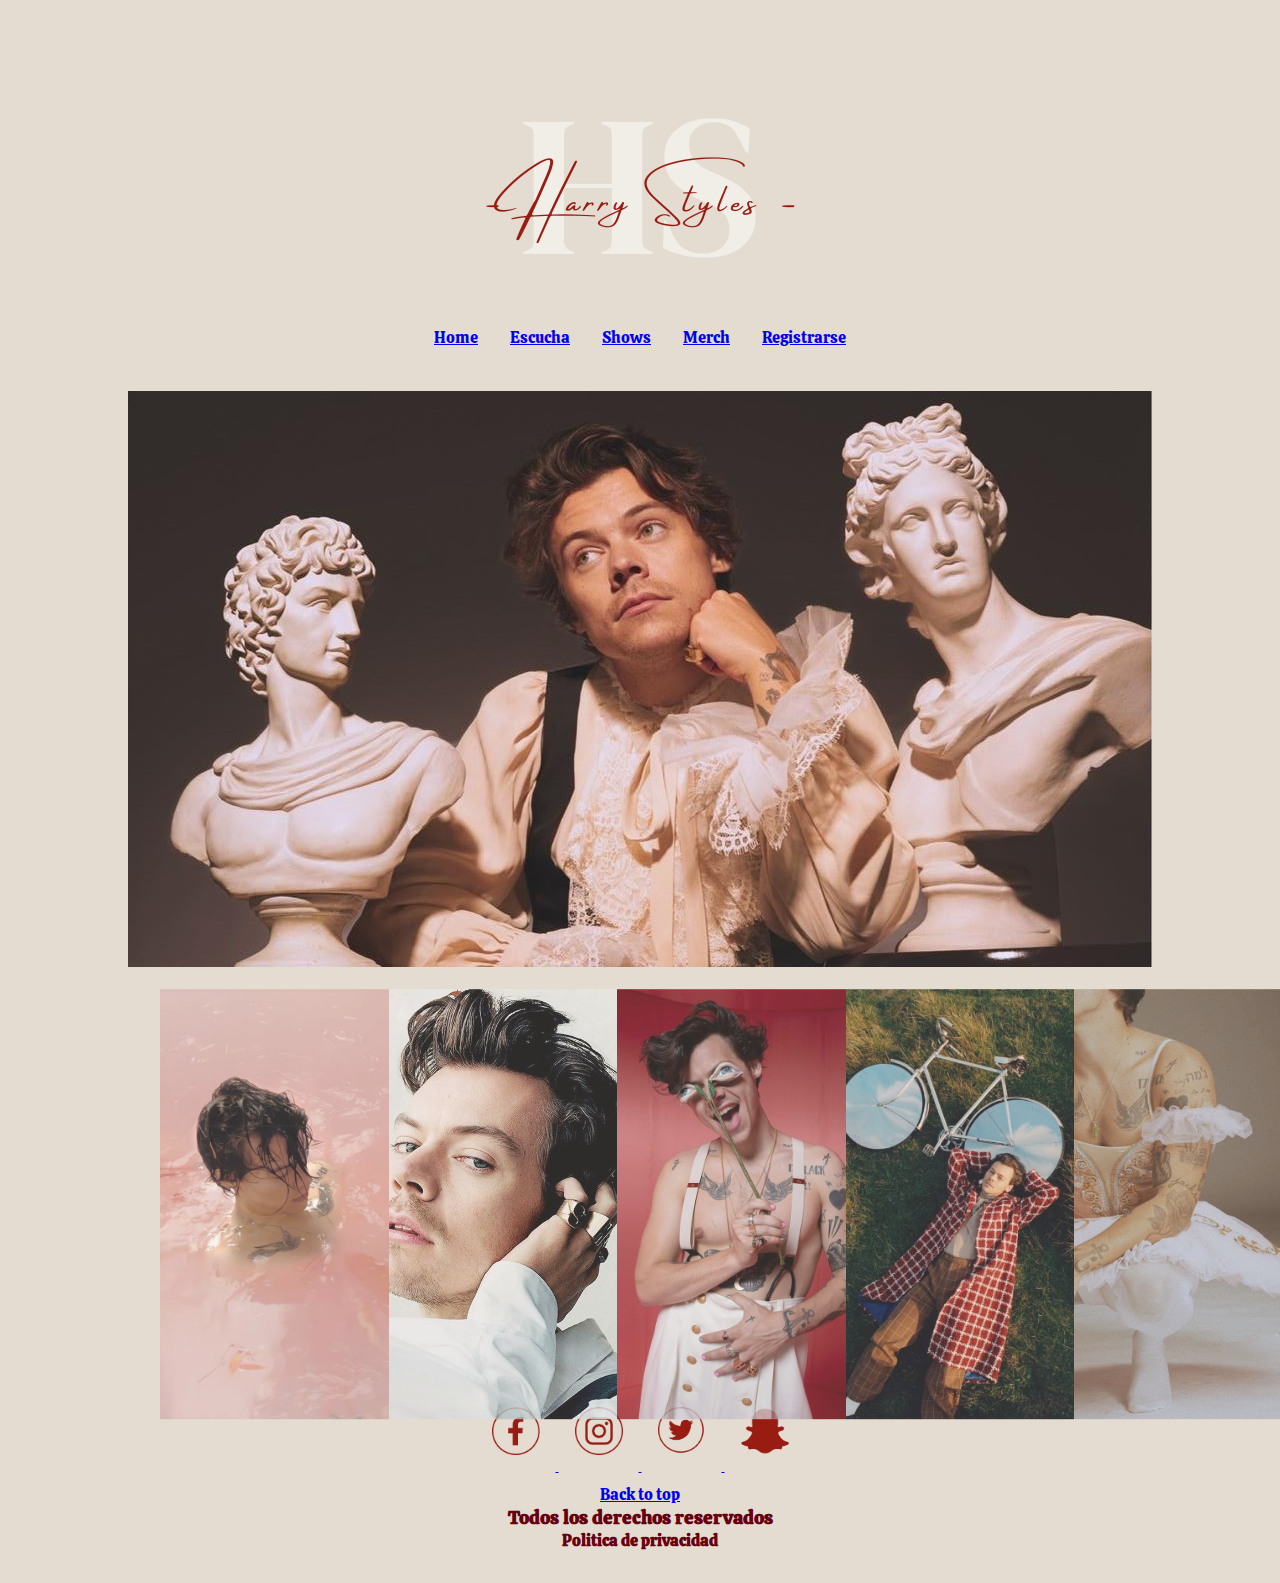
<file: index.html>
<!DOCTYPE html>
<html lang="en">
<head>
    <meta charset="UTF-8">
    <meta http-equiv="X-UA-Compatible" content="IE=edge">
    <meta name="viewport" content="width=device-width, initial-scale=1.0">
    <link rel="stylesheet" id="fa-css" href="https://cdnjs.cloudflare.com/ajax/libs/font-awesome/5.15.4/css/all.min.css" type="text/css" media="all">
    
    <!--link de boostrap-->
    <link href="https://cdn.jsdelivr.net/npm/bootstrap@5.3.0-alpha1/dist/css/bootstrap.min.css" rel="stylesheet" integrity="sha384-GLhlTQ8iRABdZLl6O3oVMWSktQOp6b7In1Zl3/Jr59b6EGGoI1aFkw7cmDA6j6gD" crossorigin="anonymous">
    <!--Link de Css-->
    <link rel="stylesheet" href="css/main.css">
    <!--Link de fuente-->
    <link rel="preconnect" href="https://fonts.googleapis.com">
    <link rel="preconnect" href="https://fonts.gstatic.com" crossorigin>
    <link href="https://fonts.googleapis.com/css2?family=Calistoga&family=Cormorant+Garamond:wght@600&family=Covered+By+Your+Grace&family=DM+Serif+Display:ital@1&family=Eagle+Lake&family=Elsie:wght@900&family=Englebert&family=Fraunces:ital,wght@1,900&family=Jura:wght@300&family=Lacquer&family=Orbitron:wght@500&family=Roboto:ital,wght@0,400;1,500&family=Sedgwick+Ave+Display&family=Syne:wght@700&display=swap" rel="stylesheet">

    

    

    <title>Harry Styles - PaginaOficial</title>
</head>
<body>
    <header class="container">
        <IMg> <img src="img/HarryLogoDos.png" alt="Logo con el nombre Harry Styles"></IMg>
        
        <nav>
            <ul>
                <li>
                    <a href="index.html">
                        Home
                    </a>
                </li>
                <li>
                    <a href="../ProyectoFinal2/pages/Escucha.html">
                        Escucha
                    </a>
                </li>
                <li>
                    <a href="../ProyectoFinal2/pages/Shows.html">
                        Shows
                    </a>
                </li>
                <li>
                    <a href="../ProyectoFinal2/pages/Merch.html">
                        Merch
                    </a>
                </li>
                <li>
                    <a href="../ProyectoFinal2/pages/Registrarse.html">
                        Registrarse
                    </a>
                </li>
             </ul> 
        </nav>  
            
        
    </header>

    <main class="mainIndex">
        <img class="harryMain" src="./img/harryTsiete.jpg" alt="Foto de Harry Styles">
    </main>
        <section class="sectionIndex">
        
            <img class="HarryUno" src="img/harryTtres.jpg" alt="Foto de Harry Styles">
       
        
            <img class="HarryDos" src="img/harryBeigeDos.jpg" alt="Foto de Harry Styles">
        
        
            <img class="HarryTres" src="img/HarryRedDos.jpg" alt="Foto de Harry Styles">
        
        
            <img class="HarryCuatro" src="img/harryTcuatro.jpg" alt="Foto de Harry Styles">
        
        
            <img class="HarryCinco" src="img/harryBeigeCinco.jpg" alt="Foto de Harry Styles">

            <img class="HarrySeis" src="img/harryTcinco.jpg" alt="Foto de Harry Styles">

            <img class="harryTsiete" src="img/harryTuno.jpg" alt="Foto de Harry Styles">
        

    </section>

    

    <footer class="text-muted py-5">
        
        <div>
            <a href="https://www.facebook.com/">
                <img src="img/facebook.png" alt="logo de facebook ">
            </a>
            <a href="https://www.instagram.com/">
                <img src="img/instagram.png" alt="logo de instagram">
            </a>
            <a href="https://www.twitter.com/">
                <img src="img/twitter.png" alt="logo de twitter">
            </a>
            <a href="https://www.snapchat.com/">
                <img src="img/SnapchatUno.png" alt="logo de snapchat">
            </a>

        </div>
        <div class="container">
            <p class="float-end mb-1">
              <a href="#">Back to top</a>
            </p>
        <h3>Todos los derechos reservados</h3>
        <h4>Politica de privacidad</h4>

    </footer>
    <script src="https://cdn.jsdelivr.net/npm/bootstrap@5.3.0-alpha1/dist/js/bootstrap.bundle.min.js" integrity="sha384-w76AqPfDkMBDXo30jS1Sgez6pr3x5MlQ1ZAGC+nuZB+EYdgRZgiwxhTBTkF7CXvN" crossorigin="anonymous"></script>
    
</body>
</html>
</file>
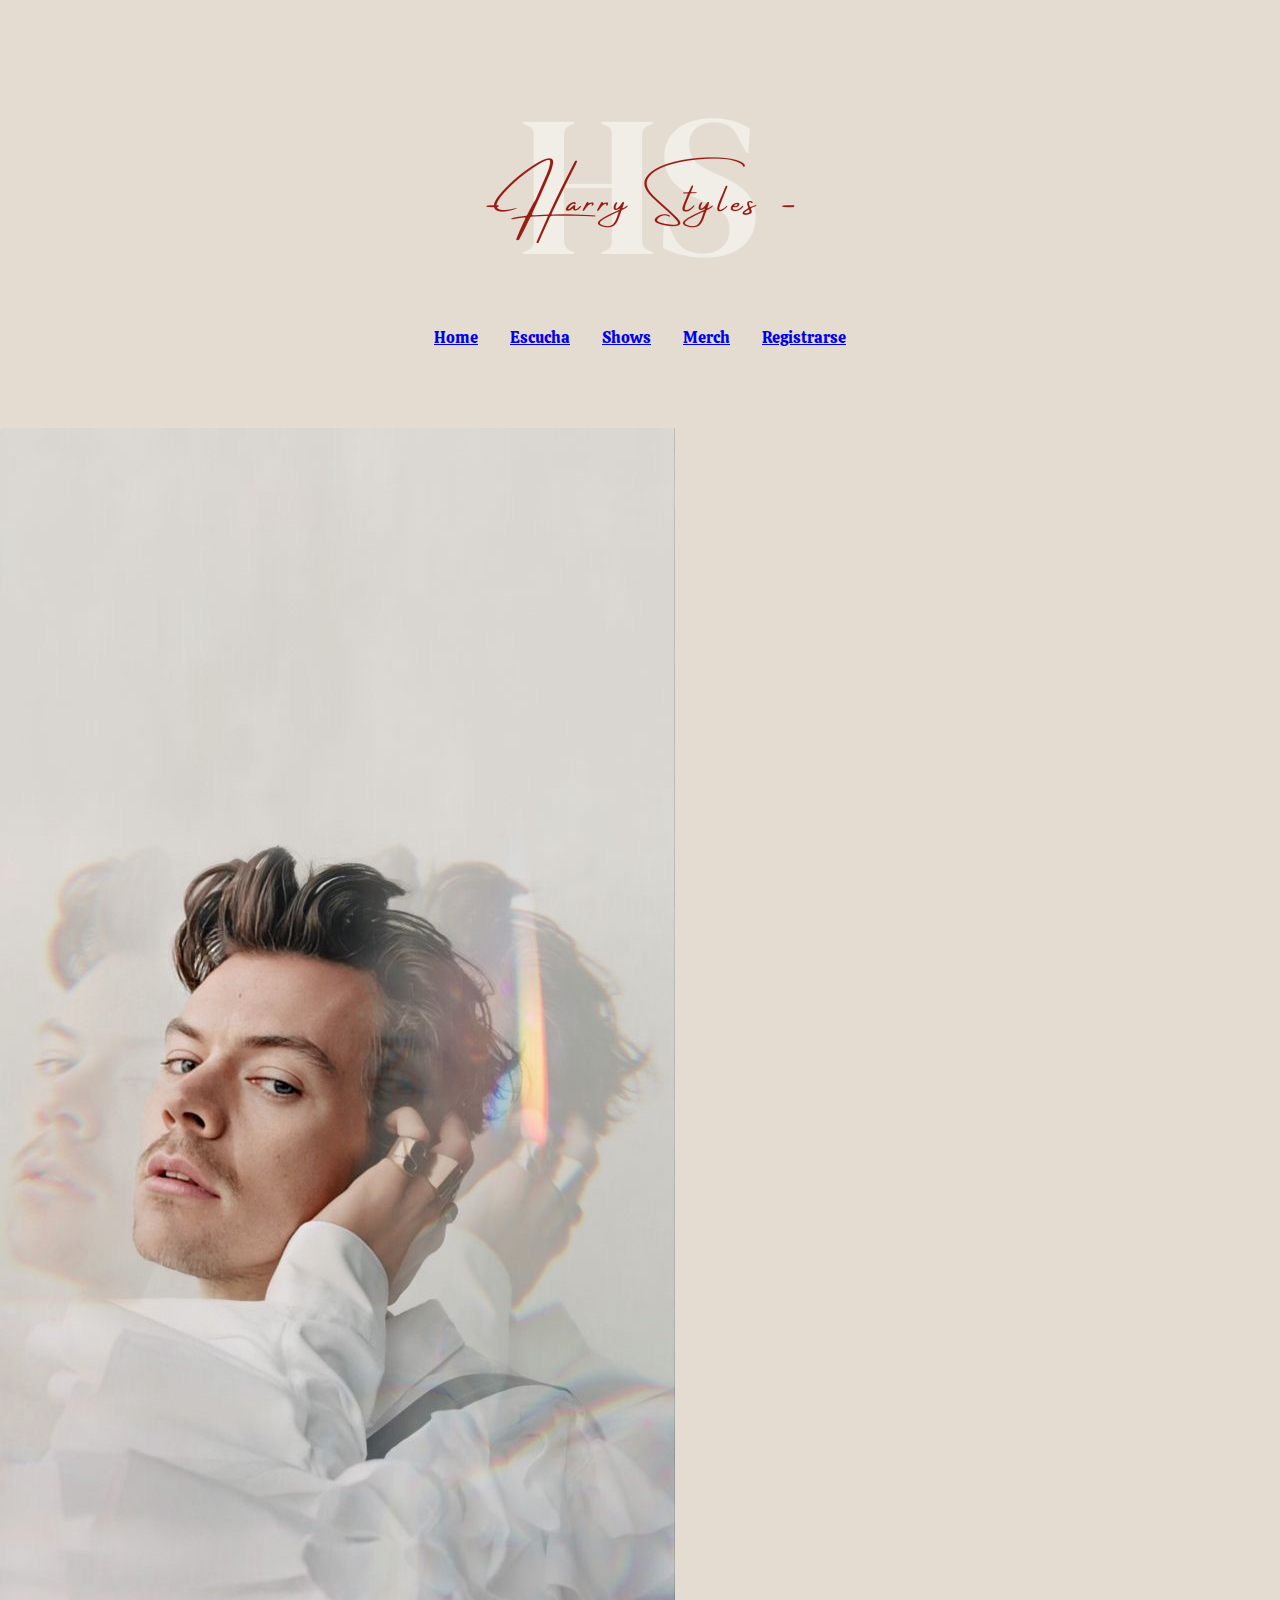
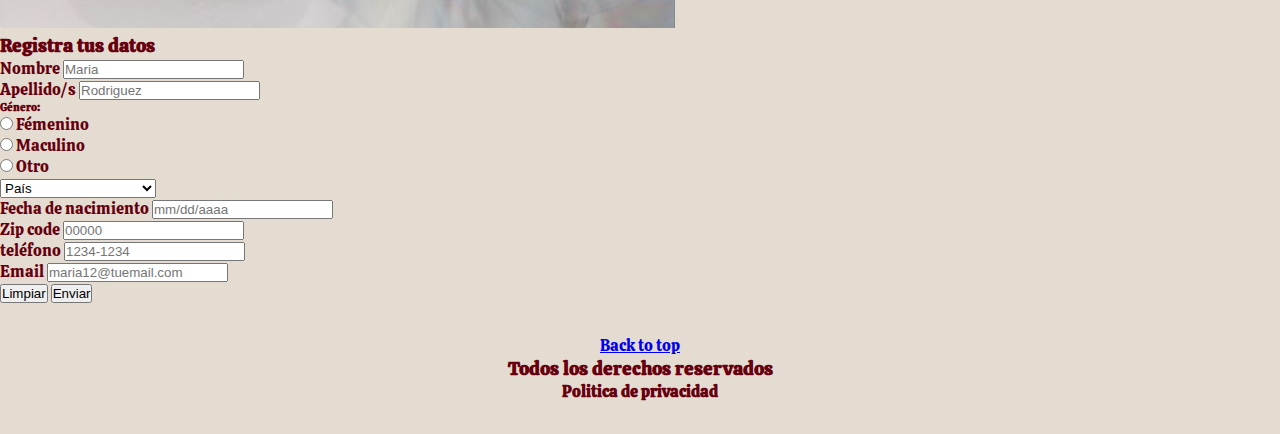
<file: pages/Registrarse.html>
<!DOCTYPE html>
<html lang="en">
<head>
    <meta charset="UTF-8">
    <meta http-equiv="X-UA-Compatible" content="IE=edge">
    <meta name="viewport" content="width=device-width, initial-scale=1.0">
    <link href="https://cdn.jsdelivr.net/npm/bootstrap@5.3.0-alpha1/dist/css/bootstrap.min.css" rel="stylesheet" integrity="sha384-GLhlTQ8iRABdZLl6O3oVMWSktQOp6b7In1Zl3/Jr59b6EGGoI1aFkw7cmDA6j6gD" crossorigin="anonymous">

    <!--Link de Css-->
    <link rel="stylesheet" href="../css/main.css">
    <!--Link de fuente-->
    <link rel="preconnect" href="https://fonts.googleapis.com">
    <link rel="preconnect" href="https://fonts.gstatic.com" crossorigin>
    <link href="https://fonts.googleapis.com/css2?family=Calistoga&family=Cormorant+Garamond:wght@600&family=Covered+By+Your+Grace&family=DM+Serif+Display:ital@1&family=Eagle+Lake&family=Elsie:wght@900&family=Englebert&family=Fraunces:ital,wght@1,900&family=Jura:wght@300&family=Lacquer&family=Orbitron:wght@500&family=Roboto:ital,wght@0,400;1,500&family=Sedgwick+Ave+Display&family=Syne:wght@700&display=swap" rel="stylesheet">
    <title>Registrarse - PaginaOficial</title>
    
</head>
<body>
    <header class="headerPages">
        <img src="../img/HarryLogoDos.png" alt="logo del artista">
        <nav>
            <ul>
                <li>
                    <a href="../index.html">
                        Home
                    </a>
                    
                </li>
                <li>
                    <a href="Escucha.html">
                        Escucha
                    </a>
                </li>
                <li>
                    <a href="Shows.html">
                        Shows
                    </a>
                </li>
                <li>
                    <a href="Merch.html">
                        Merch
                    </a>
                </li>
                <li>
                    <a href="Registrarse.html">
                        Registrarse
                    </a>
                </li>
        
                
    </header>
    
    
    <section class="h-100 bg-dark">
        <div class="container py-5 h-100">
          <div class="row d-flex justify-content-center align-items-center h-100">
            <div class="col">
              <div class="card card-registration my-4">
                <div class="row g-0">
                  <div class="col-xl-6 d-none d-xl-block">
                    <img src="../img/HarryRedUno (5).jpg"
                      alt="Foto de Harry Styles" class="img-fluid"
                      style="border-top-left-radius: .25rem; border-bottom-left-radius: .25rem;" />
                  </div>
                  <div class="col-xl-6">
                    <div class="card-body p-md-5 text-black">
                      <h3 class="mb-5 text-uppercase">Registra tus datos</h3>
      
                      <div class="row">
                        <div class="col-md-6 mb-4">
                          <div class="form-outline">
                            <label class="form-label" for="form3Example1m">Nombre</label>
                            <input type="text" id="form3Example1m" placeholder="Maria" class="form-control form-control-lg" />
                            
                            
                          </div>
                        </div>
                        <div class="col-md-6 mb-4">
                          <div class="form-outline">
                            <label class="form-label" for="form3Example1n">Apellido/s</label>
                            <input type="text" id="form3Example1n" placeholder="Rodriguez" class="form-control form-control-lg" />
                            
                          </div>
                        </div>
                      </div>
      
                      
      
                      <div class="d-md-flex justify-content-start align-items-center mb-4 py-2">
      
                        <h6 class="mb-0 me-4">Género: </h6>
      
                        <div class="form-check form-check-inline mb-0 me-4">
                          <input class="form-check-input" type="radio" name="inlineRadioOptions" id="femaleGender"
                            value="option1" />
                          <label class="form-check-label" for="femaleGender">Fémenino</label>
                        </div>
      
                        <div class="form-check form-check-inline mb-0 me-4">
                          <input class="form-check-input" type="radio" name="inlineRadioOptions" id="maleGender"
                            value="option2" />
                          <label class="form-check-label" for="maleGender">Maculino</label>
                        </div>
      
                        <div class="form-check form-check-inline mb-0">
                          <input class="form-check-input" type="radio" name="inlineRadioOptions" id="otherGender"
                            value="option3" />
                          <label class="form-check-label" for="otherGender">Otro</label>
                        </div>
      
                      </div>
      
                      <div class="row">
                        <div class="col-md-6 mb-4">
      
                          <select class="select">
                            <option value="1">País</option>
                            <option value="2">Afghanistan</option>
                            <option value="3">Alemania</option>
                            <option value="4">Andorra</option>
                            <option value="2">Angola</option>
                            <option value="3">Antigua y Barbuda</option>
                            <option value="4">Arabia Saudita</option>
                            <option value="2">Argelia</option>
                            <option value="3">Argentina</option>
                            <option value="4">Armenia</option>
                            <option value="2">Australia</option>
                            <option value="3">Austria</option>
                            <option value="4">Azerbaiyán</option>
                            <option value="2">Bahamas</option>
                            <option value="3">Bangladés</option>
                            <option value="4">Barbados</option>
                            <option value="2">Baréin</option>
                            <option value="3">Bélgica</option>
                            <option value="4">Belice</option>
                            <option value="2">Benín</option>
                            <option value="3">Bielorrusia</option>
                            <option value="4">Birmania</option>
                            <option value="2">Bolivia</option>
                            <option value="3">Bosnia y Herzegovina</option>
                            <option value="4">Botsuana</option>
                            <option value="2">Brasil</option>
                            <option value="3">Brunéi</option>
                            <option value="4">Bulgaria</option>
                            <option value="2">Camerún</option>
                            <option value="3">Canadá</option>
                            <option value="4">Catar</option>
                            <option value="2">Chile</option>
                            <option value="3">China</option>
                            <option value="4">Colombia</option>
                            <option value="2">Costa Rica</option>
                            <option value="3">Croacia</option>
                            <option value="4">Cuba</option>
                            <option value="2">Ecuador</option>
                            <option value="3">El Salvador</option>
                            <option value="4">Eslovenia</option>
                            <option value="2">España</option>
                            <option value="3">Estados Unidos</option>
                            <option value="4">Finlandia</option>
                            <option value="2">Francia</option>
                            <option value="3">Grecia</option>
                            <option value="4">Guatemala</option>
                            <option value="2">Guinea</option>
                            <option value="3">Haití</option>
                            <option value="4">Honduras</option>
                            <option value="2">Israel</option>
                            <option value="3">Italia</option>
                            <option value="4">Irlanda</option>
                            <option value="2">Jamaica</option>
                            <option value="3">Japón</option>
                            <option value="4">Marruecos</option>
                            <option value="2">México</option>
                            <option value="3">Nicaragua</option>
                            <option value="4">Nueva Zelanda</option>
                            <option value="2">Países Bajos</option>
                            <option value="3">Panamá</option>
                            <option value="4">Paraguay</option>
                            <option value="2">Perú</option>
                            <option value="3">Portugal</option>
                            <option value="4">Reino Unido</option>
                            <option value="2">República Checa</option>
                            <option value="3">República Dominicana</option>
                            <option value="4">Sudáfrica</option>
                            <option value="2">Suecia</option>
                            <option value="3">Suiza</option>
                            <option value="4">Tailandia</option>
                            <option value="2">Túnez</option>
                            <option value="3">Turquía</option>
                            <option value="4">Ucrania</option>
                            <option value="2">Uruguay</option>
                            <option value="3">Uzbekistán</option>
                            <option value="4">Venezuela</option>
                            <option value="2">Zambia</option>
                            
                            
                          </select>
      
                        </div>
                        
                      </div>
      
                      <div class="form-outline mb-4">
                        <label class="form-label" for="form3Example9">Fecha de nacimiento</label>
                        <input type="text" id="form3Example9" class="form-control form-control-lg" name="DOB" placeholder="mm/dd/aaaa" />
                        
                        
                        
                        
                      </div>
      
                      <div class="form-outline mb-4">
                        <label class="form-label" for="form3Example90">Zip code</label>
                        <input type="text" id="form3Example90" class="form-control form-control-lg" name="ZIP" placeholder="00000"/>
                        
                      </div>
      
                      <div class="form-outline mb-4">
                        <label class="form-label" for="form3Example99">teléfono</label>
                        <input type="text" id="form3Example99" class="form-control form-control-lg" name="teléfono" placeholder="1234-1234"/>
                        
                      </div>
      
                      <div class="form-outline mb-4">
                        <label class="form-label" for="form3Example97">Email</label>
                        <input type="text" id="form3Example97" class="form-control form-control-lg" name="email" placeholder="maria12@tuemail.com"/>
                        
                      </div>
      
                      <div class="d-flex justify-content-end pt-3">
                        <button type="reset" class="btn btn-light btn-lg">Limpiar</button>
                        <button type="submit" class="btn btn-warning btn-lg ms-2">Enviar</button>
                      </div>
                      
                    </div>
                  </div>
                </div>
              </div>
            </div>
          </div>
        </div>
      </section>
    


    <footer class="text-muted py-5">
      <div class="container">
        <p class="float-end mb-1">
          <a href="#">Back to top</a>
        </p>
      <h3>Todos los derechos reservados</h3>
      <h4>Politica de privacidad</h4>
    </footer>
    <script src="https://cdn.jsdelivr.net/npm/bootstrap@5.3.0-alpha1/dist/js/bootstrap.bundle.min.js" integrity="sha384-w76AqPfDkMBDXo30jS1Sgez6pr3x5MlQ1ZAGC+nuZB+EYdgRZgiwxhTBTkF7CXvN" crossorigin="anonymous"></script>
</body>
</html>
</file>
<file: css/main.css>
/* reset*/
*{
    margin: 0;
    padding: 0;
    box-sizing: border-box;
}

/*estilos generales*/

body{
    
    background-color: #E4DCD1;
    font-family: 'Calistoga', cursive;
    color: #66000f;
}

/*estilos de header*/

header{
    color: black;
    display: grid;
    justify-content: space-around;
    align-items: center;
    padding: 80px;
    text-decoration: none;
    
}




header nav ul{
    display: flex;
    list-style: none;
    text-decoration: none;
    gap: 2rem;
    justify-content: center;
    list-style: none;
    
    
    
}
.card-registration .select-input.form-control[readonly]:not([disabled]) {
    font-size: 1rem;
    line-height: 2.15;
    padding-left: .75em;
    padding-right: .75em;
    }
    .card-registration .select-arrow {
    top: 13px;
    }




/*estilos de main*/

main div img{
    width: 400px;
    height: 400px;
    object-fit: cover;
    

}
main{
    height: 170vh;
    margin: 3rem 3rem 3rem 3rem;
    background-color: #E4DCD1;
    gap: 2rem;

    
        
}

.mainIndex{
    height: 0vh;
}

.sectionIndex{
    height: 780vh;
    
}


.harryMain{
    display: none;
}



.mainRegistrarse{
    height: 200vh;
    margin: 2rem 2rem 2rem 2rem;
    padding: 3rem;
    

}



.mainShows {
    height: 200vh;
    text-decoration: none;
    display: grid;
    text-align: start;
    justify-content: center;
    margin: 1rem;

    }

    .mainEscucha{
        height: 300vh;
        justify-content: center;
        gap: 4rem;
        text-align: start;
    }

.maiMerch{
    height: 1010vh;
}

.discoUno, .discoDos, .camisetaUno, .camisetaDos, .camisetaTres, .camisetaCuatro, .hoodieUno, .hoodieDos, .hoodieTres, .hoodieCuatro{
    width: 350PX;
    height: 450px;
    
}

/*estilos de items de main*/
.HarryCuatro, .HarryCinco{
    display: none;

}





/*estilos footer*/

footer{
    margin: 1rem;
    padding: 1rem;
    text-align: start;
    display: grid;
    gap: 0.5rem;
    
}

footer div a img{
    width: 3rem;
    margin: 1rem;
    display: flexbox;
    justify-content: space-around;
    
}



@media screen and (min-width:600px) {
    
    
    main{
        height: 390vh;
        margin: 3rem 3rem 3rem 3rem;
        grid-template-columns: repeat(2, 1fr);
        grid-template: auto;
        gap: 2rem;
        
    }

    .mainIndex{
        display: flex;
    }

    

    .HarryCuatro{
        display: block;
    }

    .HarryUno:hover, .HarryDos:hover, .HarryTres:hover, .HarryCuatro:hover{
        transform: scale(0.8);
        opacity: 30%;
    
    }

    .mainIndex{
        height: 210vh;
        align-items: center;
        justify-content: center;

    }

    .mainEscucha {
        height: 270vh;
        
        grid-template-columns: repeat(2, 0fr);
        grid-template: auto;
        display: grid;
        place-items: center;
    }

    

    .mainShows{
        height: 170vh;
    }
    
    main div img{
        width: 350px;
        height: 350px;
        object-fit: cover;
    }

    .maiMerch{
        height: 320vh;
    }

    .discoUno, .discoDos
        {
        width: 250PX;
        height: 170px;
        
        
  
    }

    .camisetaUno, .camisetaDos, .camisetaTres, .camisetaCuatro{
        width: 250PX;
        height: 170px;
        
        
  
    }

    .hoodieUno, .hoodieDos, .hoodieTres, .hoodieCuatro{
        width: 250PX;
        height: 170px;
        
    }
    

    footer{
        text-align: center;
    }
    
    
}

/*estilos mq de desktop*/

@media screen and (min-width:1024px) {

    main {
        height: 90vh;
        justify-content: space-around;
        display: flex;
        
    }
    
    


    .HarryCinco{
        display: block;
        
    }

    .HarryUno:hover, .HarryDos:hover, .HarryTres:hover, .HarryCuatro:hover, .HarryCinco:hover{
        transform: scale(0.8);
        opacity: 30%;
    
    }

    .mainIndex{
        height: 45vh;
    }

    .sectionIndex{
        display: flex;
        width: 1600px;
        height: 430px;

    }

    .sectionIndex img {
        align-items: center;
        width: 2px;
        flex-grow: 0.4;
        object-fit: cover;
        opacity: .8;
        transition: 1s ;
        transform: translate(70%, 14%);


    }

    .sectionIndex img:hover {
        
       cursor: crosshair;
       width: 400px;
       opacity: 1;
       filter: contrast(120%);

    }

    .harryMain{
        display: block;
    }

   .maiMerch{
    height: 320vh;
    

   }

   .mainShows{
    height: 70vh;
   }

    .mainEscucha {
        height: 250vh;
        margin: 2rem;
        grid-template-columns: repeat(2, 1fr);
        grid-template: auto;
        display: grid;
        text-align: center;
        padding: 2rem;
        gap: 1rem;
    }

    .mainEscucha div {
        display: grid;
        justify-content: center;
        width: 100%;
        height: 100%;
        object-fit: cover;
        text-align: start;
    }

    .HarryShows{
        width: 700PX;
        height: 100%;
        gap: 4rem;
        transform: scale(0.8);
        

    }

    main div h2{
        justify-content: center;
        
    }

    .videos {
        justify-content: space-around;
        display: grid;
        align-items: center;
        
        
    }

    

    .camisetaUno, .camisetaDos, .camisetaTres, .camisetaCuatro{
        width: 400PX;
        height: 400px;
        
        
  
    }

   

    .discoUno, .discoDos
        {
        width: 400PX;
        height: 400px;
        
        
  
    }
   


    .hoodieUno, .hoodieDos, .hoodieTres, .hoodieCuatro{
        width: 400PX;
        height: 400px;
        
    }

    

    
    
}
</file>
